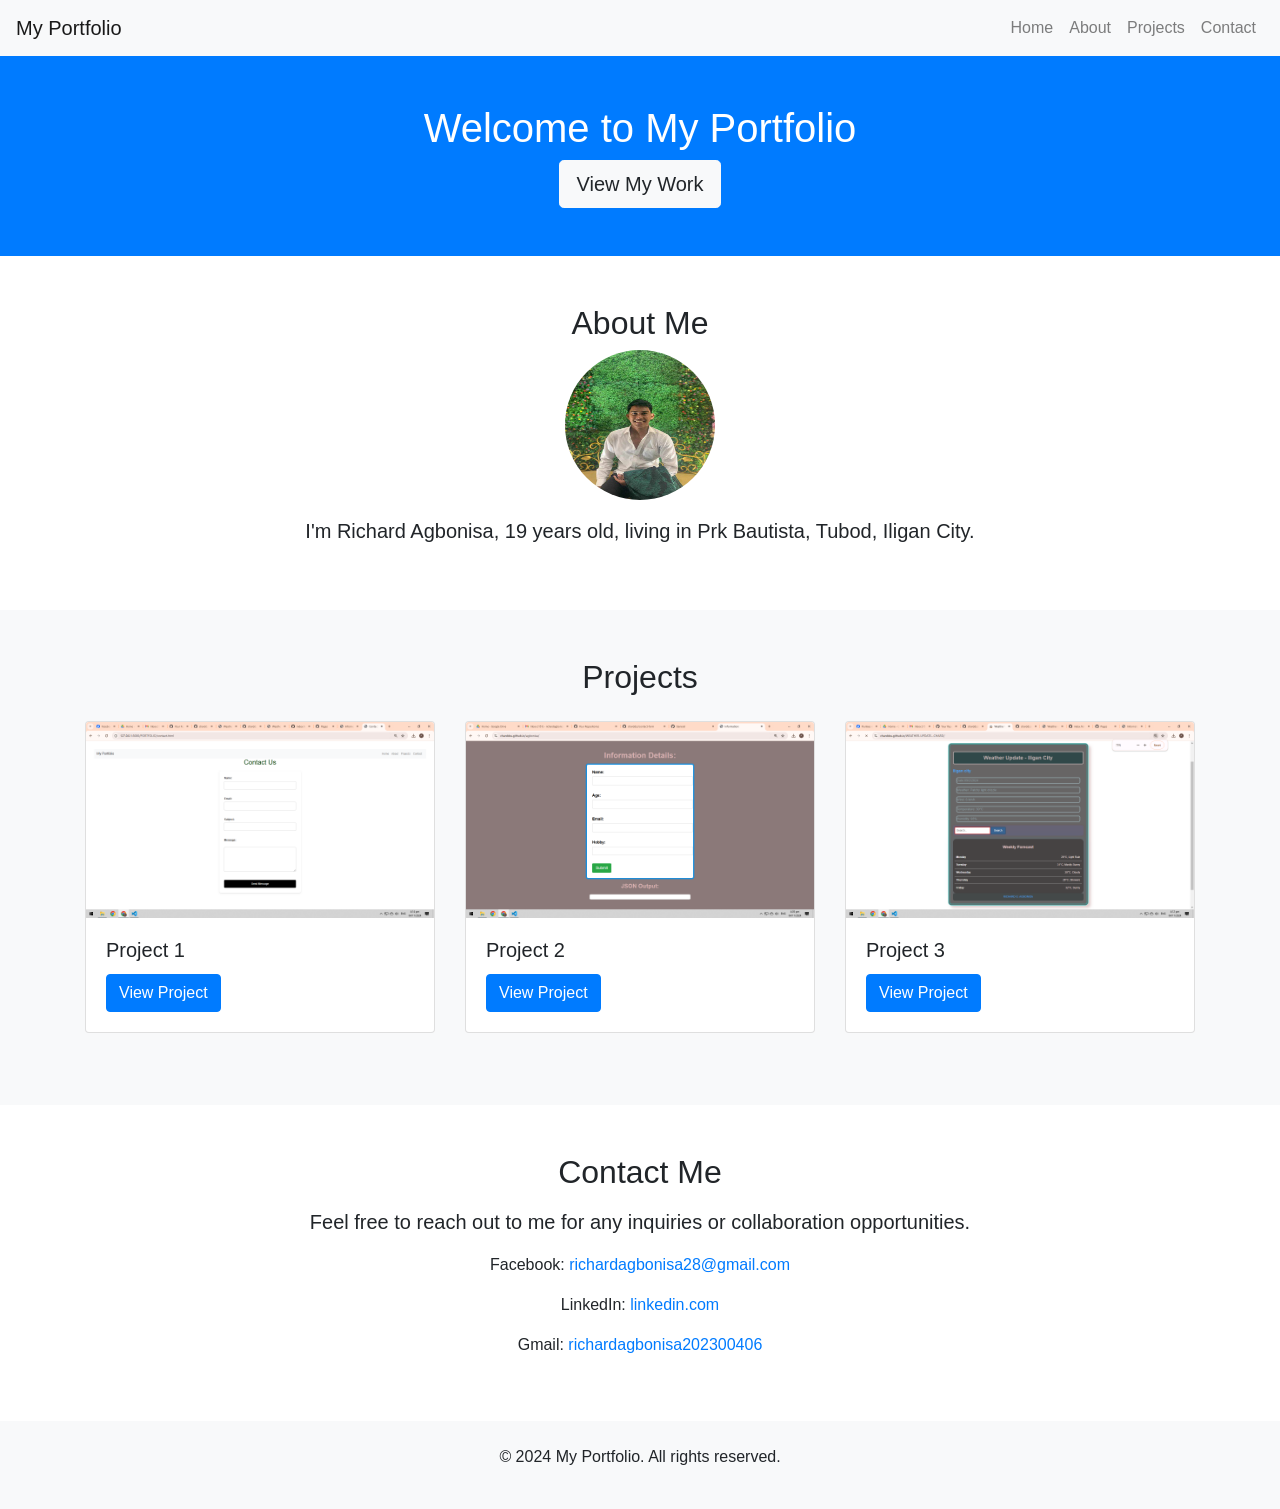
<file: index.html>
<!DOCTYPE html>
<html lang="en">
  <head>
    <meta charset="UTF-8" />
    <meta name="viewport" content="width=device-width, initial-scale=1.0" />
    <title>My Portfolio</title>

    <link
      rel="stylesheet"
      href="https://stackpath.bootstrapcdn.com/bootstrap/4.5.2/css/bootstrap.min.css"
    />
  </head>
  <body>
    <nav class="navbar navbar-expand-lg navbar-light bg-light">
      <a class="navbar-brand" href="#">My Portfolio</a>
      <button
        class="navbar-toggler"
        type="button"
        data-toggle="collapse"
        data-target="#navbarNav"
        aria-controls="navbarNav"
        aria-expanded="false"
        aria-label="Toggle navigation"
      >
        <span class="navbar-toggler-icon"></span>
      </button>
      <div class="collapse navbar-collapse" id="navbarNav">
        <ul class="navbar-nav ml-auto">
          <li class="nav-item">
            <a class="nav-link" href="#home">Home</a>
          </li>
          <li class="nav-item">
            <a class="nav-link" href="#about">About</a>
          </li>
          <li class="nav-item">
            <a class="nav-link" href="#projects">Projects</a>
          </li>
          <li class="nav-item">
            <a class="nav-link" href="contact.html">Contact</a>
          </li>
        </ul>
      </div>
    </nav>

    <header class="hero bg-primary text-white text-center py-5">
      <div class="container">
        <h1>Welcome to My Portfolio</h1>
        <a href="#projects" class="btn btn-light btn-lg">View My Work</a>
      </div>
    </header>

    <section id="about" class="py-5 text-center">
      <div class="container">
        <h2>About Me</h2>
        <img
          src="pic.jpg"
          alt="Profile Picture"
          class="rounded-circle img-fluid mb-3"
          style="width: 150px; height: 150px"
        />
        <p class="lead">
          I'm Richard Agbonisa, 19 years old, living in Prk Bautista, Tubod,
          Iligan City.
        </p>
      </div>
    </section>

    <section id="projects" class="bg-light py-5">
      <div class="container">
        <h2 class="text-center">Projects</h2>
        <div class="row mt-4">
          <div class="col-md-4">
            <div class="card mb-4">
              <img src="contact us.png" class="card-img-top" alt="Project 1" />
              <div class="card-body">
                <h5 class="card-title">Project 1</h5>

                <a href="#" class="btn btn-primary">View Project</a>
              </div>
            </div>
          </div>
          <div class="col-md-4">
            <div class="card mb-4">
              <img src="info.png" class="card-img-top" alt="Project 2" />
              <div class="card-body">
                <h5 class="card-title">Project 2</h5>
                <a href="#" class="btn btn-primary">View Project</a>
              </div>
            </div>
          </div>
          <div class="col-md-4">
            <div class="card mb-4">
              <img src="weather.png" class="card-img-top" alt="Project 3" />
              <div class="card-body">
                <h5 class="card-title">Project 3</h5>
                <a href="#" class="btn btn-primary">View Project</a>
              </div>
            </div>
          </div>
        </div>
      </div>
    </section>

    <section id="contact" class="py-5 text-center">
      <div class="container">
        <h2>Contact Me</h2>
        <p class="lead mt-3">
          Feel free to reach out to me for any inquiries or collaboration
          opportunities.
        </p>
        <p>
          Facebook:
          <a href="https://www.facebook.com/richard.agbonisa28"
            >richardagbonisa28@gmail.com</a
          >
        </p>
        <p>
          LinkedIn:
          <a href="https://www.linkedin.com/jobs/">linkedin.com</a>
        </p>
        <p>
          Gmail:
          <a href="https://mail.google.com/mail/u/0/#inbox"
            >richardagbonisa202300406</a
          >
        </p>
      </div>
    </section>

    <footer class="bg-light text-center py-4">
      <p>&copy; 2024 My Portfolio. All rights reserved.</p>
    </footer>

    <script src="https://code.jquery.com/jquery-3.5.1.slim.min.js"></script>
    <script src="https://cdn.jsdelivr.net/npm/@popperjs/core@2.9.2/dist/umd/popper.min.js"></script>
    <script src="https://stackpath.bootstrapcdn.com/bootstrap/4.5.2/js/bootstrap.min.js"></script>

    <script>
      document.querySelectorAll('a[href^="#"]').forEach((anchor) => {
        anchor.addEventListener("click", function (e) {
          e.preventDefault();
          document.querySelector(this.getAttribute("href")).scrollIntoView({
            behavior: "smooth",
          });
        });
      });
    </script>
  </body>
</html>
</file>
